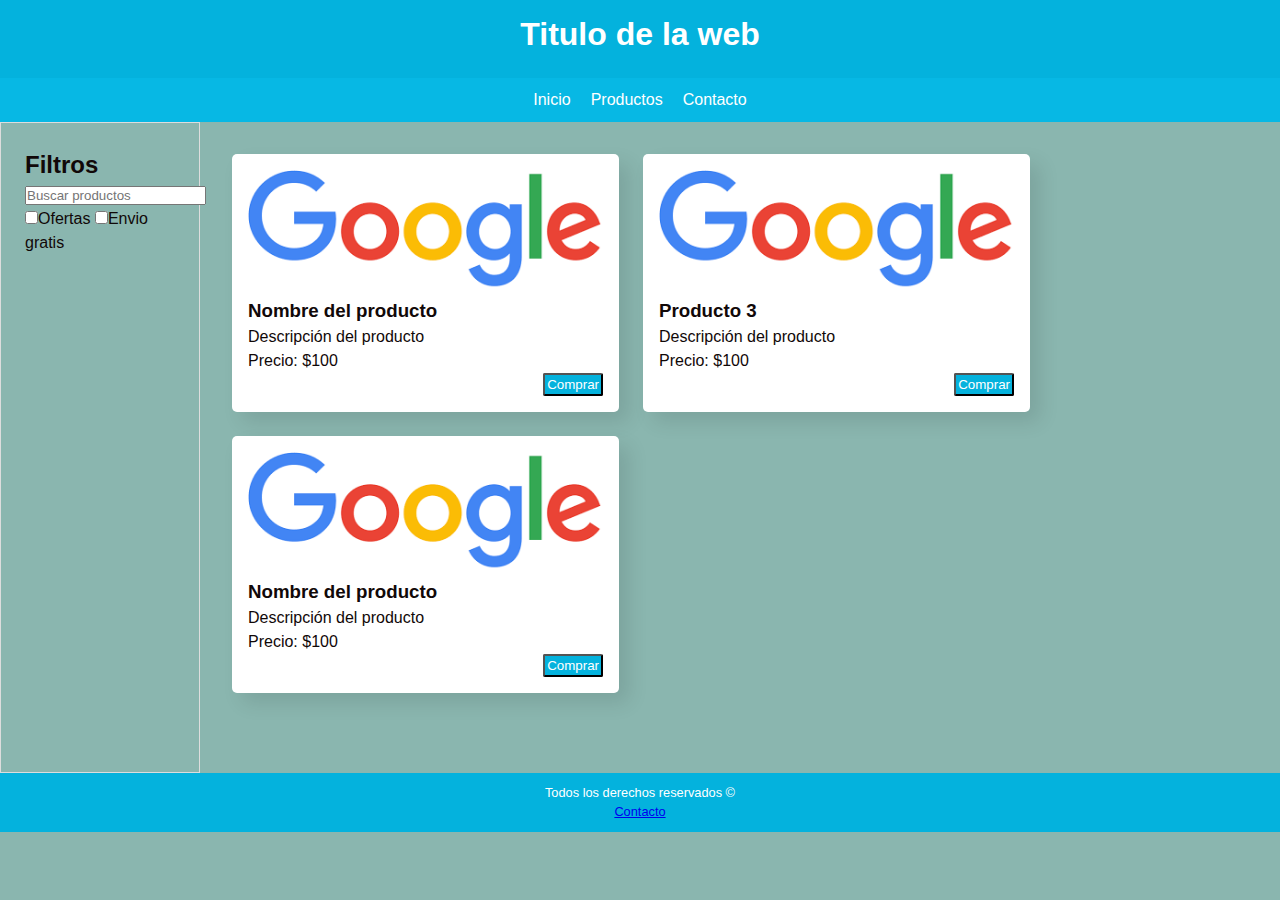
<file: Proyecto-web/index.html>
<!DOCTYPE html>
<html lang="es">
<head>
    <meta charset="UTF-8">
    <meta name="viewport" content="width=device-width, initial-scale=1.0">
    <title>Catalogo de Productos</title>
    <link rel="stylesheet" href="./styles/styles.css">
</head>
<body>
    <header>
        <h1>Titulo de la web</h1>
    </header>
    <nav>
        <ul>
            <li><a href="#">Inicio</a></li>
            <li><a href="#">Productos</a></li>
            <li><a href="#">Contacto</a></li>
        </ul>
    </nav>
    <div class="container">
        <aside>
            <h2>Filtros</h2>
            <div>
                <input type="text" placeholder="Buscar productos">
            </div>
            <div>
                <label><input type="checkbox">Ofertas</label>
            <label><input type="checkbox">Envio gratis</label>
            </div>
        </aside>
        
        <main>
            <section class="product-grid">
                <article id="card-1" class="product-card">
                    <img src="./img/image-google.png" alt="Nombre del producto">
                    <h3>Nombre del producto</h3>
                    <p>Descripción del producto</p>
                    <p>Precio: $100</p>
                    <button>Comprar</button>
                </article>
                <article class="product-card">
                    <img src="./img/image-google.png" alt="Nombre del producto">
                    <h3>Producto 3</h3>
                    <p>Descripción del producto</p>
                    <p>Precio: $100</p>
                    <button>Comprar</button>
                </article>
                <article class="product-card">
                    <img src="./img/image-google.png" alt="Nombre del producto">
                    <h3>Nombre del producto</h3>
                    <p>Descripción del producto</p>
                    <p>Precio: $100</p>
                    <button>Comprar</button>
                </article>
            </section>
            <br>
            <br>
        </main>
    </div>
    
    <footer>
        <p>Todos los derechos reservados &copy;</p>
        <a href="./contact.html">Contacto</a>
    </footer>
</body>
</html>
</file>
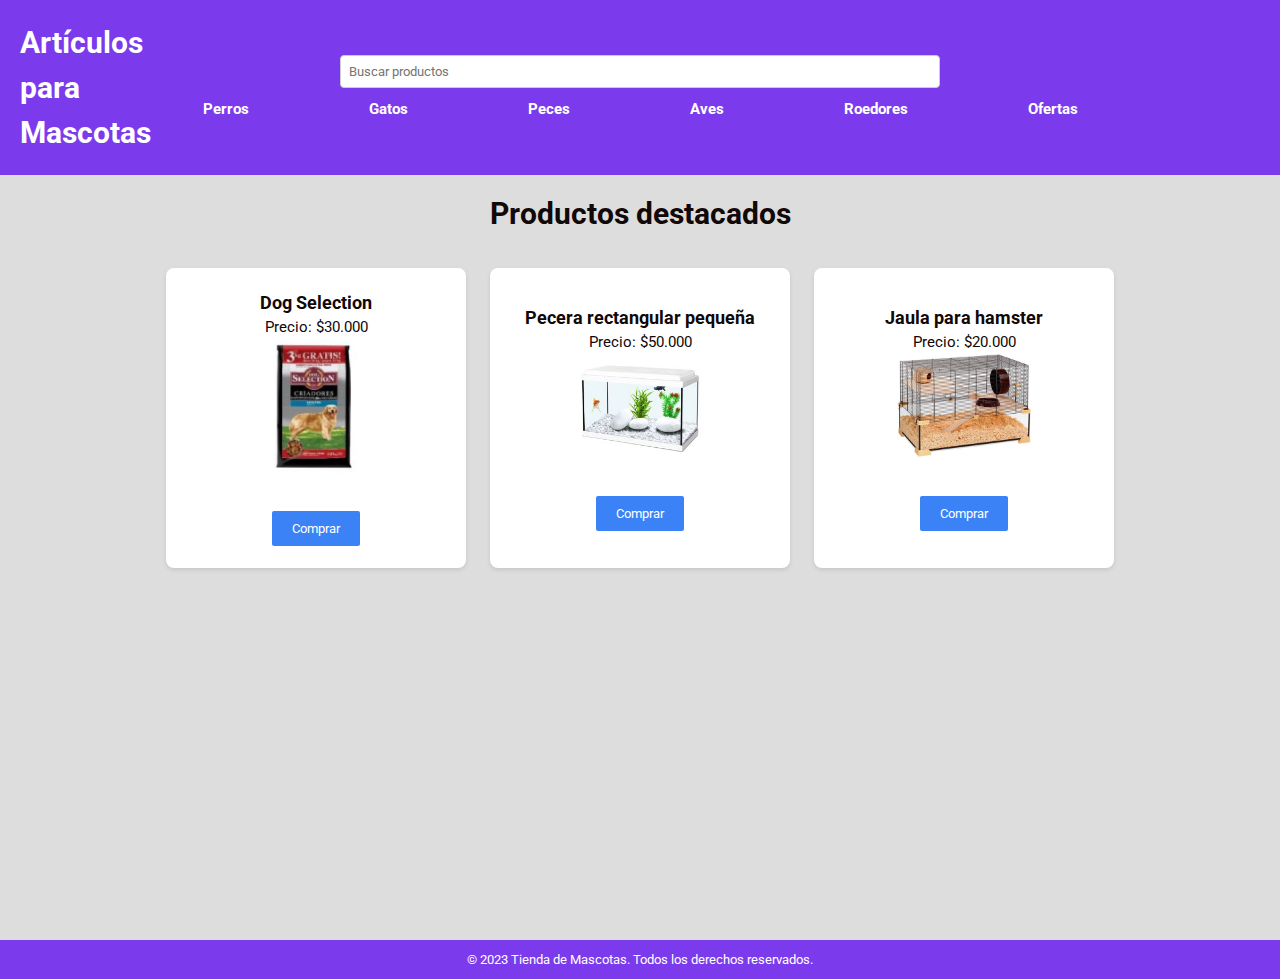
<file: ProyectoCatalogo/index.html>
<!DOCTYPE html>
<html lang="es">
<head>
    <meta charset="UTF-8">
    <meta name="viewport" content="width=device-width, initial-scale=1.0">
    <title>Catologo de productos</title>
    <link rel="stylesheet" href="./styles/styles.css">
</head>
<body>
    <header>
        <div class="header-container">
            <h1>Artículos para Mascotas</h1>
            <div class="nav-busqueda">
              <input type="text" placeholder="Buscar productos">
              <nav class="nav-header">
                <ul>
                    <li><a href="perros.html">Perros</a></li>
                    <li><a href="productos.html">Gatos</a></li>
                    <li><a href="contact.html">Peces</a></li>
                    <li><a href="productos.html">Aves</a></li>
                    <li><a href="productos.html">Roedores</a></li>
                    <li><a href="productos.html"> Ofertas</a></li>
                </ul>
              </nav>
            </div>
          </div>
      </header>

    <div class="container">
        <main>
            <h1>Productos destacados</h1>
            <section class="product-grid">
                <article class="product-card">
                    <h3>Dog Selection</h3>
                    <p>Precio: $30.000</p>
                    <img src="./img/dogselection213.jpg" alt="Alimento para perros">
                    <br>
                    <button>Comprar</button>
                </article>
                <article class="product-card">
                    <h3>Pecera rectangular pequeña</h3>
                    <p>Precio: $50.000</p>
                    <img src="./img/pecera.jpg" alt="Pecera">
                    <br>
                    <button>Comprar</button>
                </article>
                <article class="product-card">
                    <h3>Jaula para hamster</h3>
                    <p>Precio: $20.000</p>
                    <img src="./img/jaulas para hamster.jpg" alt="Jaula">
                    <br>
                    <button>Comprar</button>
                </article>
            </section>
        </main>
    </div>

    <footer>
        <p>&copy; 2023 Tienda de Mascotas. Todos los derechos reservados.</p>
    </footer>
</body>
</html>
</file>
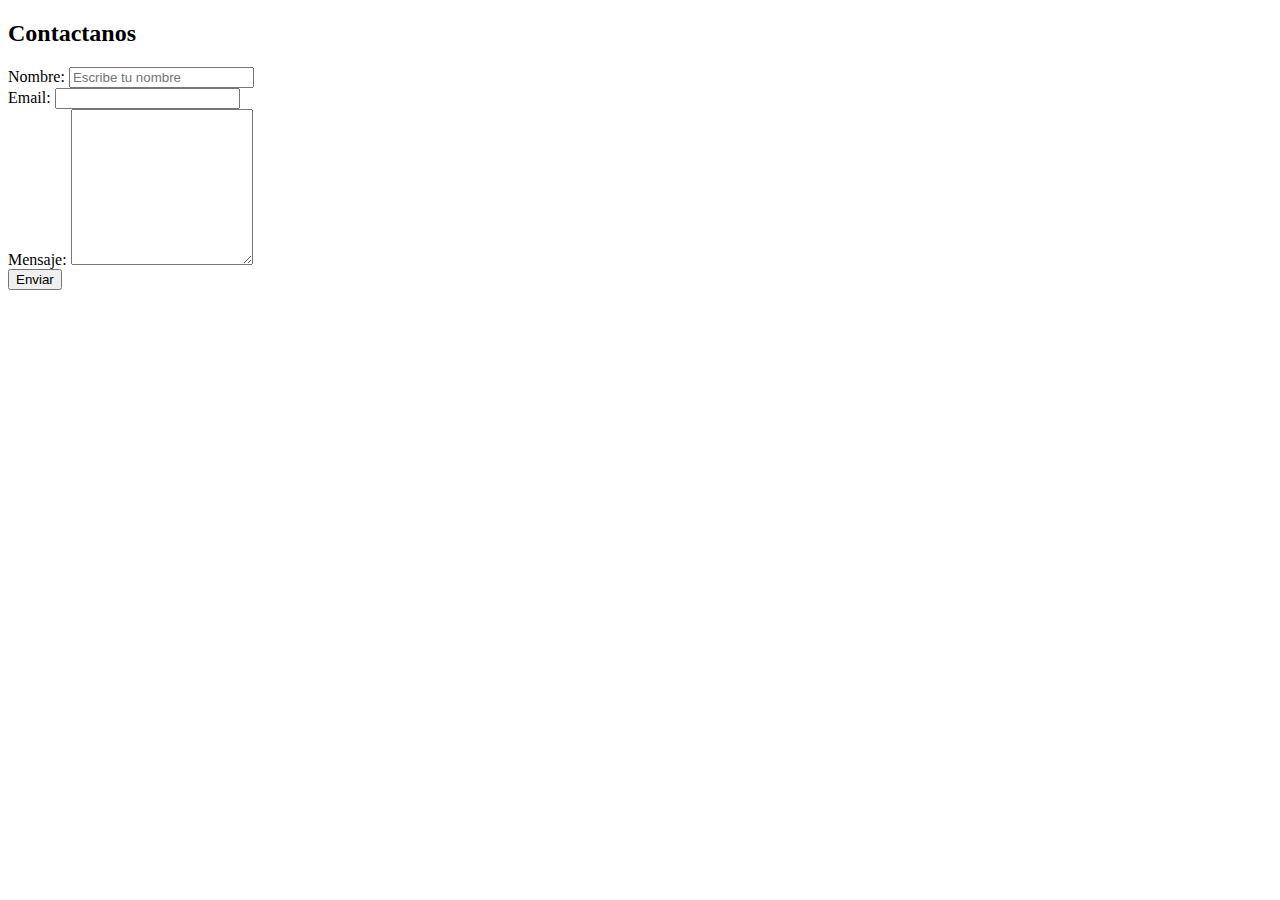
<file: Proyecto-web/contact.html>
<!DOCTYPE html>
<html lang="en">
<head>
    <meta charset="UTF-8">
    <meta name="viewport" content="width=device-width, initial-scale=1.0">
    <title>Document</title>
</head>
<body>
    <h2>Contactanos</h2>

    <form action="" method="post">
        <label for="nombre">Nombre:</label>
        <input type="text" name="nombre" id="nombre" placeholder="Escribe tu nombre" required>
        <br>
        <label for="email">Email:</label>
        <input type="email" name="email" id="email" required>
        <br>
        <label for="mensaje">Mensaje:</label>
        <textarea name="mensaje" id="mensaje" rows="10"></textarea>
        <br>
        <input type="submit" value="Enviar">
    </form>
</body>
</html>
</file>
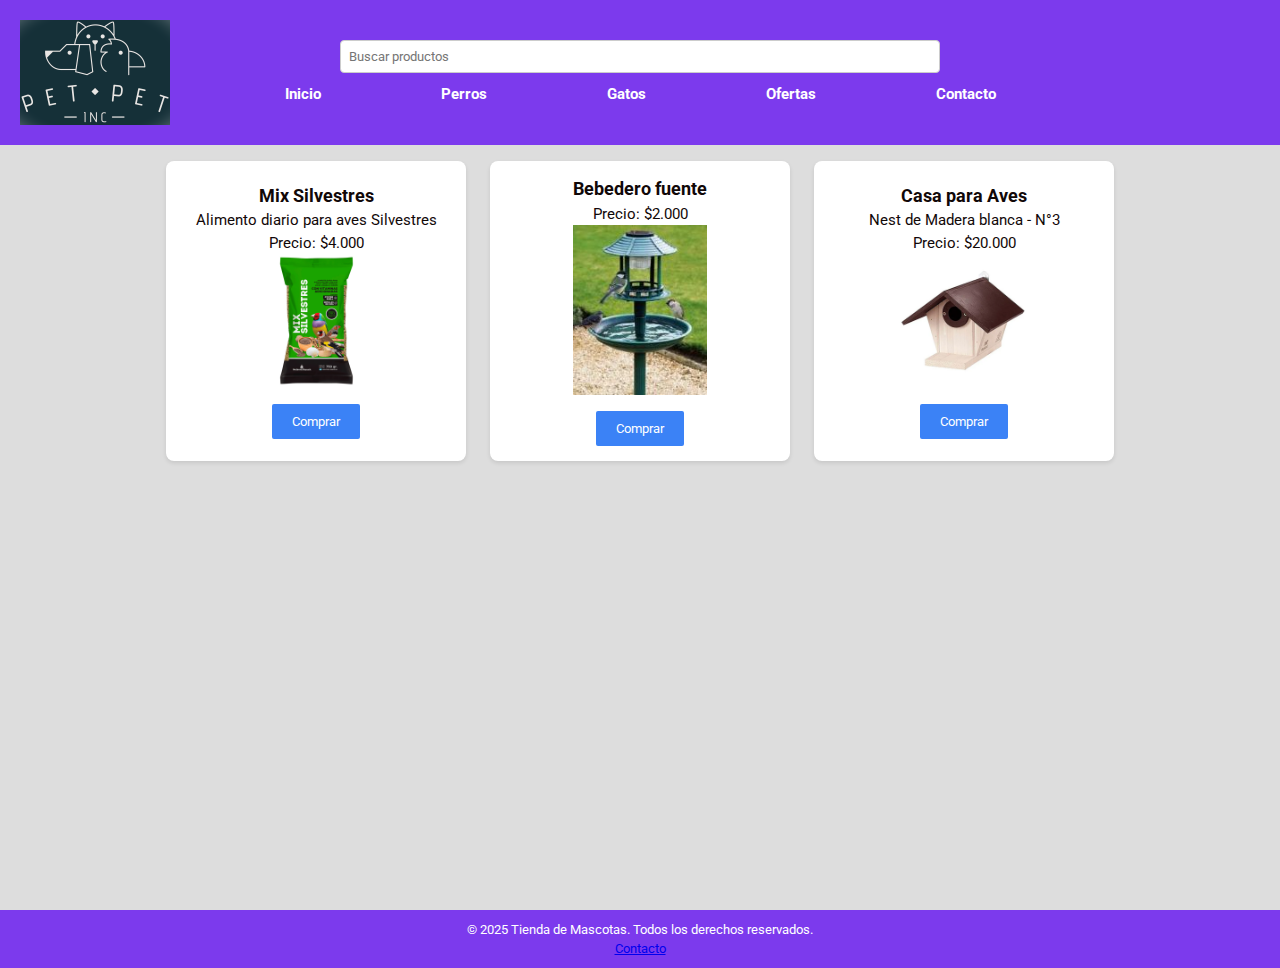
<file: ProyectoCatalogo/aves.html>
<!DOCTYPE html>
<html lang="es">
<head>
    <meta charset="UTF-8">
    <meta name="viewport" content="width=device-width, initial-scale=1.0">
    <title>Seccion de Aves</title>
    <link rel="stylesheet" href="./styles/styles.css">
</head>
<body>
    <header>
        <div class="header-container">
            <img src="./img/logo.png" alt="Logo">
            <div class="nav-busqueda">
                <input type="text" placeholder="Buscar productos">
                <nav class="nav-header">
                    <ul>
                        <li><a href="index.html">Inicio</a></li>
                        <li><a href="perros.html">Perros</a></li>
                        <li><a href="gatos.html">Gatos</a></li>
                        <li><a href="ofertas.html"> Ofertas</a></li>
                        <li><a href="contact.html" class="nav-contacto">Contacto</a></li>
                    </ul>
                </nav>
            </div>
        </div>
    </header>

    <div class="container">
        <main>
            <section class="product-grid">
                <article class="product-card">
                    <h3>Mix Silvestres</h3>
                    <p>Alimento diario para aves Silvestres</p>
                    <p>Precio: $4.000</p>
                    <img src="./img/alimento-para-aves.png" alt="Alimento-para-aves">
                    <button>Comprar</button>
                </article>
                <article class="product-card">
                    <h3>Bebedero fuente</h3>
                    <p></p>
                    <p>Precio: $2.000</p>
                    <img src="./img/bebedero-fuente.jpg" alt="Bebedero">
                    <button>Comprar</button>
                </article>
                <article class="product-card">
                    <h3>Casa para Aves</h3>
                    <p>Nest de Madera blanca - N°3</p>
                    <p>Precio: $20.000</p>
                    <img src="./img/casa-para-aves.webp" alt="Casa-para-aves">
                    <button>Comprar</button>
                </article>
            </section>
        </main>
    </div>
    <footer>
        <p>&copy; 2025 Tienda de Mascotas. Todos los derechos reservados.</p>
        <a href="./contact.html">Contacto</a>
    </footer>
</body>
</html>
</file>
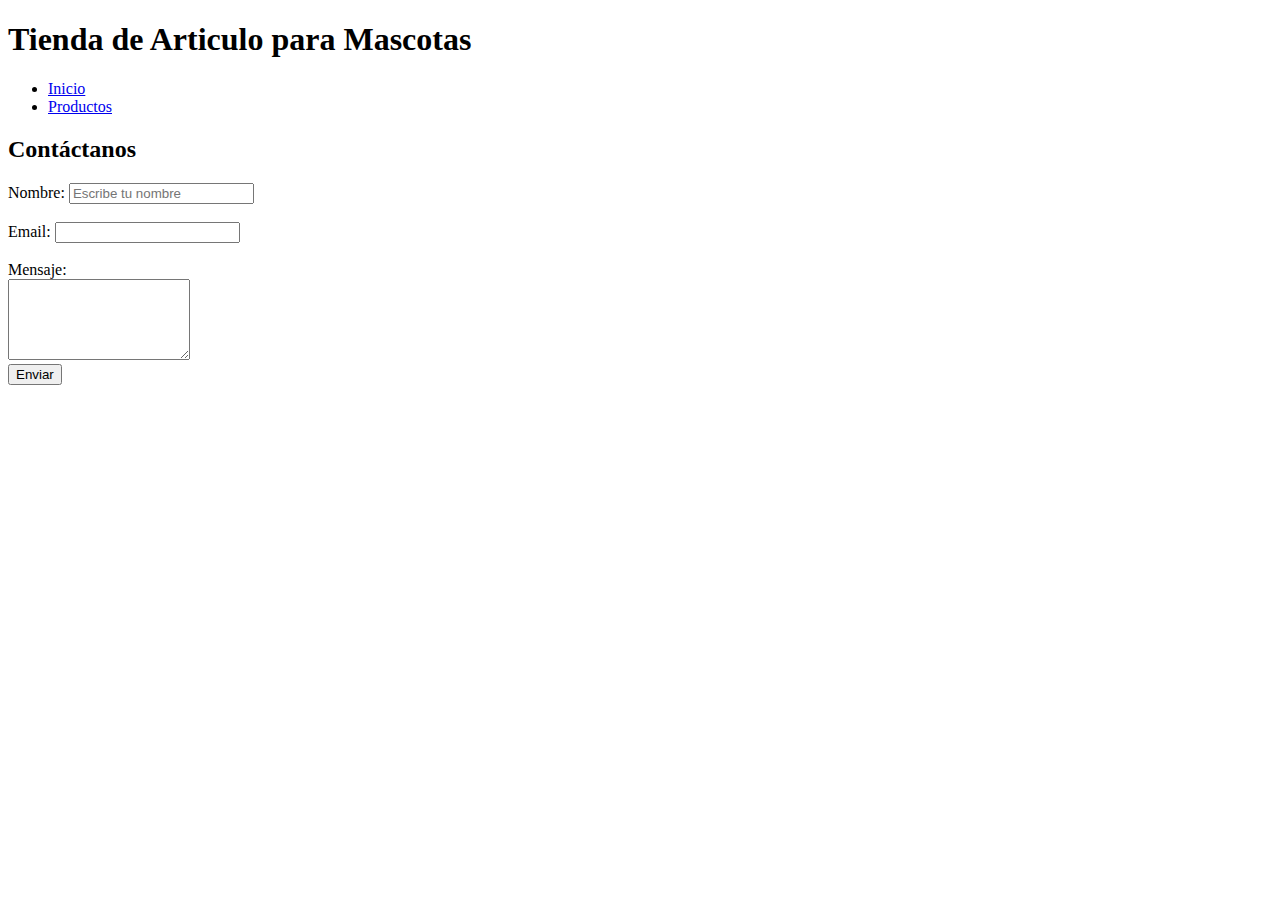
<file: ProyectoCatalogo/contact.html>
<!DOCTYPE html>
<html lang="es">
<head>
    <meta charset="UTF-8">
    <meta name="viewport" content="width=device-width, initial-scale=1.0">
    <title>Document</title>
</head>
<body>
    <header>
        <h1>Tienda de Articulo para Mascotas</h1>
        <nav>
            <ul>
                <li><a href="index.html">Inicio</a></li>
                <li><a href="productos.html">Productos</a></li>
            </ul>
        </nav>
    </header>

    <h2>Contáctanos</h2>

    <form action="" method="post">
        <label for="nombre">Nombre:</label>
        <input type="text" name="nombre" id="nombre" placeholder="Escribe tu nombre" required>
        <br>
        <br>
        <label for="email">Email:</label>
        <input type="email" name="email" id="email" required>
        <br>
        <br>
        <label for="mensaje">Mensaje:</label>
        <br>
        <textarea name="mensaje" id="mensaje" rows="5"></textarea>
        <br>
        <input type="submit" value="Enviar">
    </form>
    
</body>
</html>
</file>
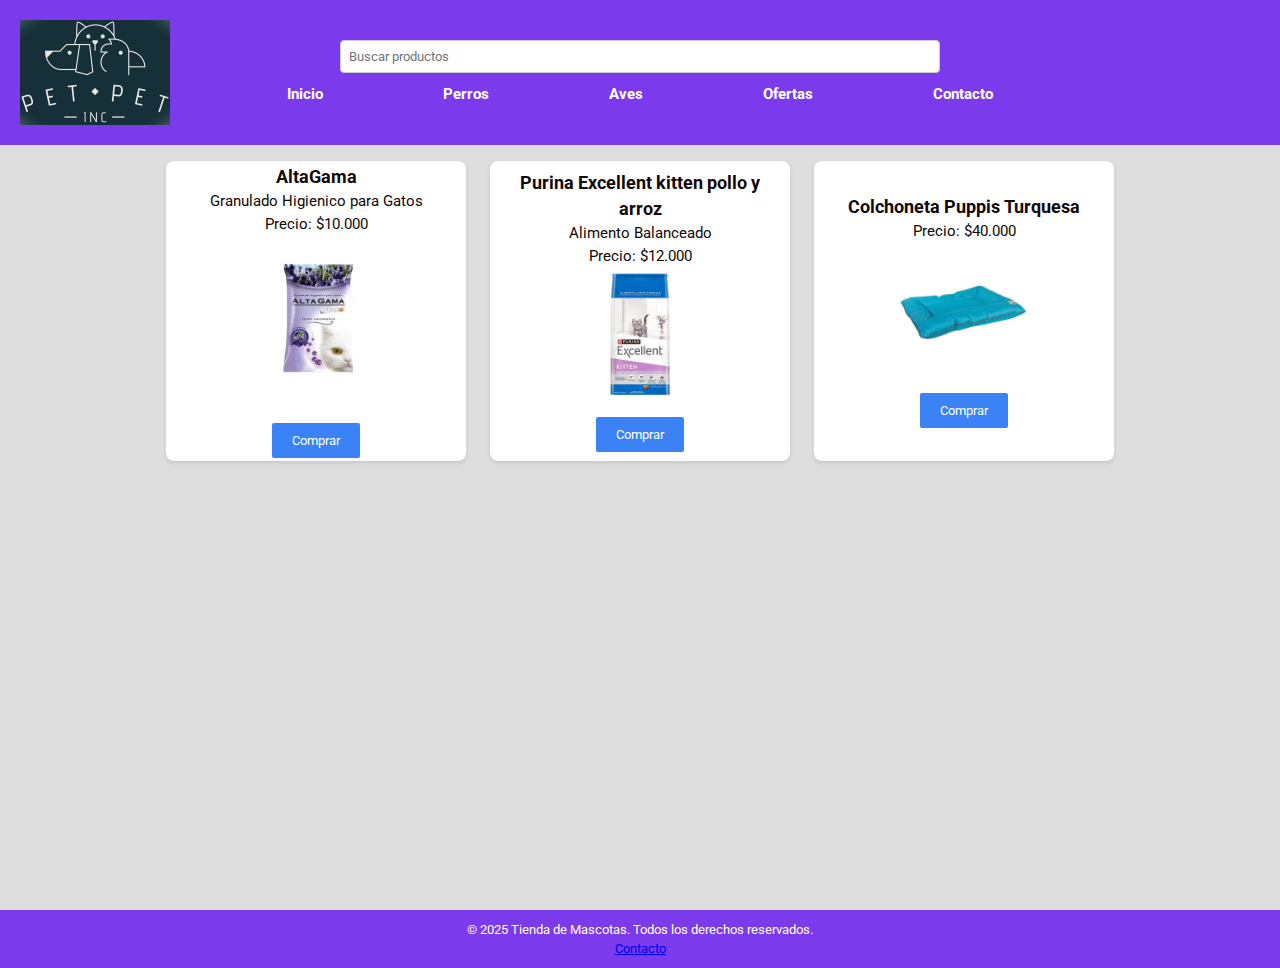
<file: ProyectoCatalogo/gatos.html>
<!DOCTYPE html>
<html lang="es">
<head>
    <meta charset="UTF-8">
    <meta name="viewport" content="width=device-width, initial-scale=1.0">
    <title>Seccion de Gatos</title>
    <link rel="stylesheet" href="./styles/styles.css">
</head>
<body>
    <header>
        <div class="header-container">
            <img src="./img/logo.png" alt="Logo">
            <div class="nav-busqueda">
                <input type="text" placeholder="Buscar productos">
                <nav class="nav-header">
                    <ul>
                        <li><a href="index.html">Inicio</a></li>
                        <li><a href="perros.html">Perros</a></li>
                        <li><a href="aves.html">Aves</a></li>
                        <li><a href="ofertas.html"> Ofertas</a></li>
                        <li><a href="contact.html" class="nav-contacto">Contacto</a></li>
                    </ul>
                </nav>
            </div>
        </div>
    </header>

    <div class="container">
        <main>
            <section class="product-grid">
                <article class="product-card">
                    <h3>AltaGama</h3>
                    <p>Granulado Higienico para Gatos</p>
                    <p>Precio: $10.000</p>
                    <img src="./img/piedritas-para-gatos.webp" alt="Piedritas-para-gatos">
                    <button>Comprar</button>
                </article>
                <article class="product-card">
                    <h3>Purina Excellent kitten pollo y arroz</h3>
                    <p>Alimento Balanceado</p>
                    <p>Precio: $12.000</p>
                    <img src="./img/purita-excellent-para-gatos.webp" alt="Alimento-balacenado-para-gatos">
                    <button>Comprar</button>
                </article>
                <article class="product-card">
                    <h3>Colchoneta Puppis Turquesa</h3>
                    <p></p>
                    <p>Precio: $40.000</p>
                    <img src="./img/colchoneta.webp" alt="Colchoneta">
                    <button>Comprar</button>
                </article>
            </section>
        </main>
    </div>
    <footer>
        <p>&copy; 2025 Tienda de Mascotas. Todos los derechos reservados.</p>
        <a href="./contact.html">Contacto</a>
    </footer>
</body>
</html>
</file>
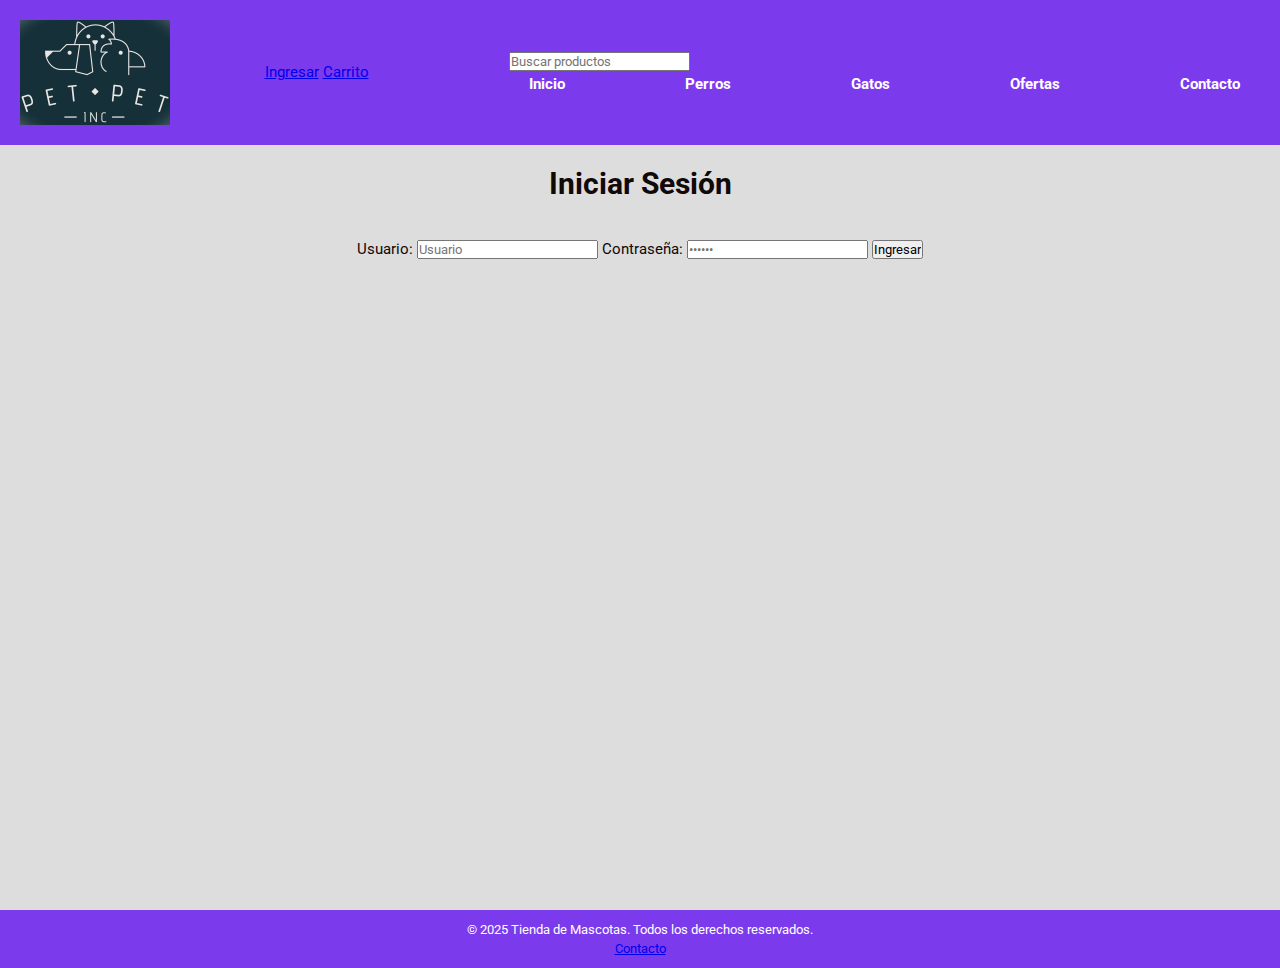
<file: ProyectoCatalogo/login.html>
<!DOCTYPE html>
<html lang="es">

<head>
    <meta charset="UTF-8">
    <meta name="viewport" content="width=device-width, initial-scale=1.0">
    <title>Login</title>
    <link rel="stylesheet" href="styles/styles.css">
</head>

<body>
    <header>
        <div class="header-container">
            <img class="logo" src="img/logo.png" alt="logo">
            <div class="nav-left">
                <a href="login.html">Ingresar</a>
                <a href="carrito.html">Carrito</a>
            </div>

            <div class="nav-center">
                <input id="input-search-products" type="text" placeholder="Buscar productos">
                <nav class="nav-header">
                    <ul>
                        <li><a href="index.html">Inicio</a></li>
                        <li><a href="perros.html">Perros</a></li>
                        <li><a href="gatos.html">Gatos</a></li>
                        <li><a href="ofertas.html">Ofertas</a></li>
                        <li><a href="contact.html" class="nav-contacto">Contacto</a></li>
                    </ul>
                </nav>
            </div>

            <div class="hamburger" id="hamburger">
                <span></span>
                <span></span>
                <span></span>
            </div>
        </div>
    </header>

    <main class="container">
        <h1>Iniciar Sesión</h1>
        <form id="login-form" class="form-contacto" onsubmit="login(event)">
            <label for="usuario">Usuario:</label>
            <input type="usuario" id="usuario" class="form_input" required placeholder="Usuario" />

            <label for="password">Contraseña:</label>
            <input type="password" id="password" class="form_input" required placeholder="••••••" />

            <input type="submit" value="Ingresar" class="btn-enviar" />
        </form>

        <p id="login-message" style="text-align: center; margin-top: 1rem;"></p>
    </main>

    <footer>
        <p>&copy; 2025 Tienda de Mascotas. Todos los derechos reservados.</p>
        <a href="contact.html">Contacto</a>
    </footer>

    <!-- script de menu hamburguesa -->
    <script>
        const hamburger = document.querySelector('.hamburger');
        const navMenu = document.querySelector('.nav-header ul');

        hamburger.addEventListener('click', () => {
            navMenu.classList.toggle('active');
        });
    </script>

    <script src="./scripts/login.js"></script>

</body>

</html>
</file>
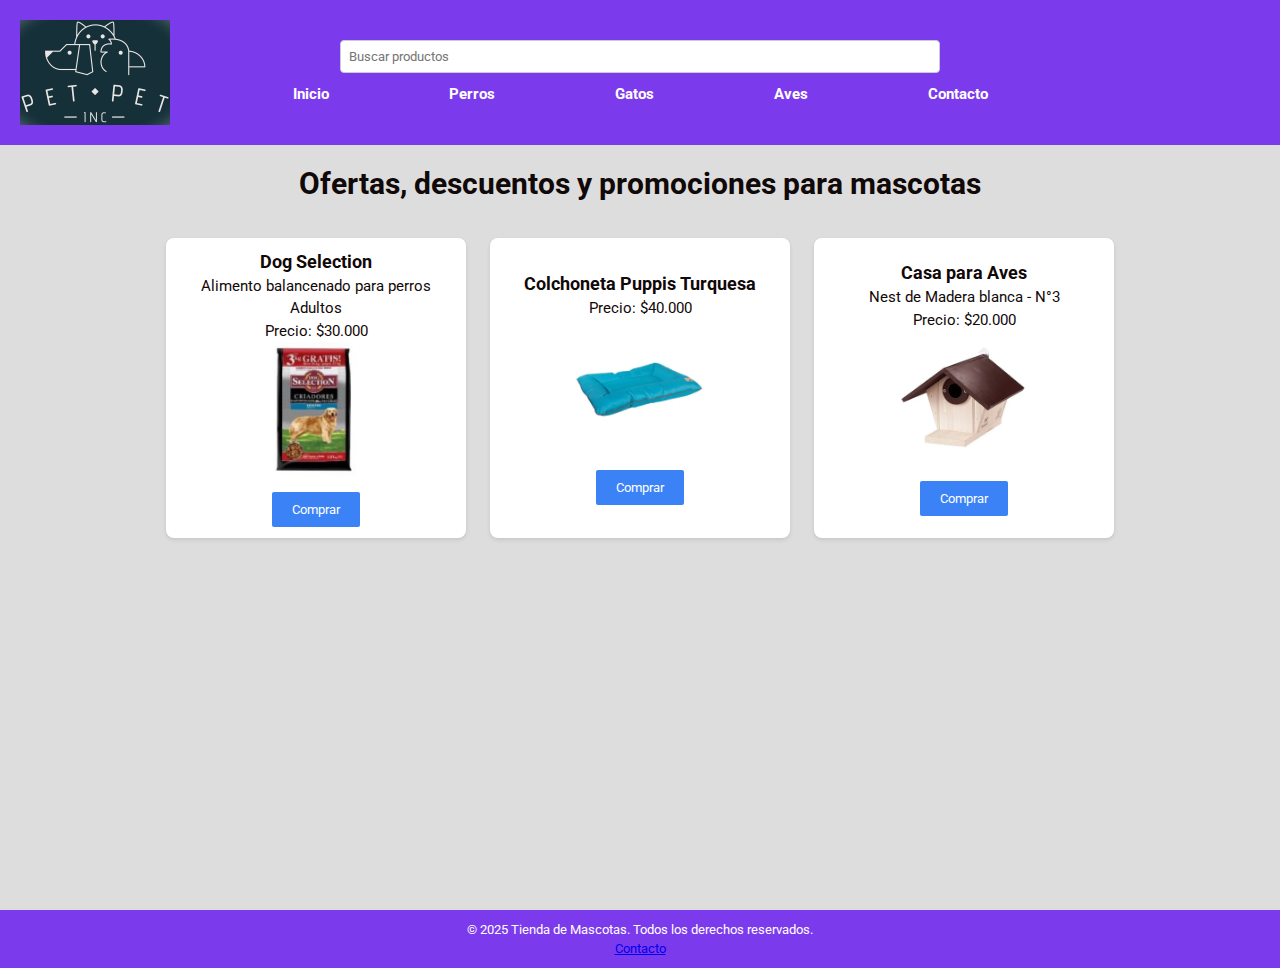
<file: ProyectoCatalogo/ofertas.html>
<!DOCTYPE html>
<html lang="es">
<head>
    <meta charset="UTF-8">
    <meta name="viewport" content="width=device-width, initial-scale=1.0">
    <title>Ofertas</title>
    <link rel="stylesheet" href="./styles/styles.css">
</head>
<body>
    <header>
        <div class="header-container">
            <img src="./img/logo.png" alt="Logo">
            <div class="nav-busqueda">
                <input type="text" placeholder="Buscar productos">
                <nav class="nav-header">
                    <ul>
                        <li><a href="index.html">Inicio</a></li>
                        <li><a href="perros.html">Perros</a></li>
                        <li><a href="gatos.html">Gatos</a></li>
                        <li><a href="aves.html"> Aves</a></li>
                        <li><a href="contact.html" class="nav-contacto">Contacto</a></li>
                    </ul>
                </nav>
            </div>
        </div>
    </header>

    <div class="container">
        <main>
            <h1>Ofertas, descuentos y promociones para mascotas</h1>
            <section class="product-grid">
                <article class="product-card">
                    <h3>Dog Selection</h3>
                    <p>Alimento balancenado para perros Adultos</p>
                    <p>Precio: $30.000</p>
                    <img src="./img/dogselection213.jpg" alt="Alimento para perros">
                    <button>Comprar</button>
                </article>
                <article class="product-card">
                    <h3>Colchoneta Puppis Turquesa</h3>
                    <p></p>
                    <p>Precio: $40.000</p>
                    <img src="./img/colchoneta.webp" alt="Colchoneta">
                    <button>Comprar</button>
                </article>
                <article class="product-card">
                    <h3>Casa para Aves</h3>
                    <p>Nest de Madera blanca - N°3</p>
                    <p>Precio: $20.000</p>
                    <img src="./img/casa-para-aves.webp" alt="Casa para aves">
                    <button>Comprar</button>
                </article>
            </section>
        </main>
    </div>
    <footer>
        <p>&copy; 2025 Tienda de Mascotas. Todos los derechos reservados.</p>
        <a href="./contact.html">Contacto</a>
    </footer>
</body>
</html>
</file>
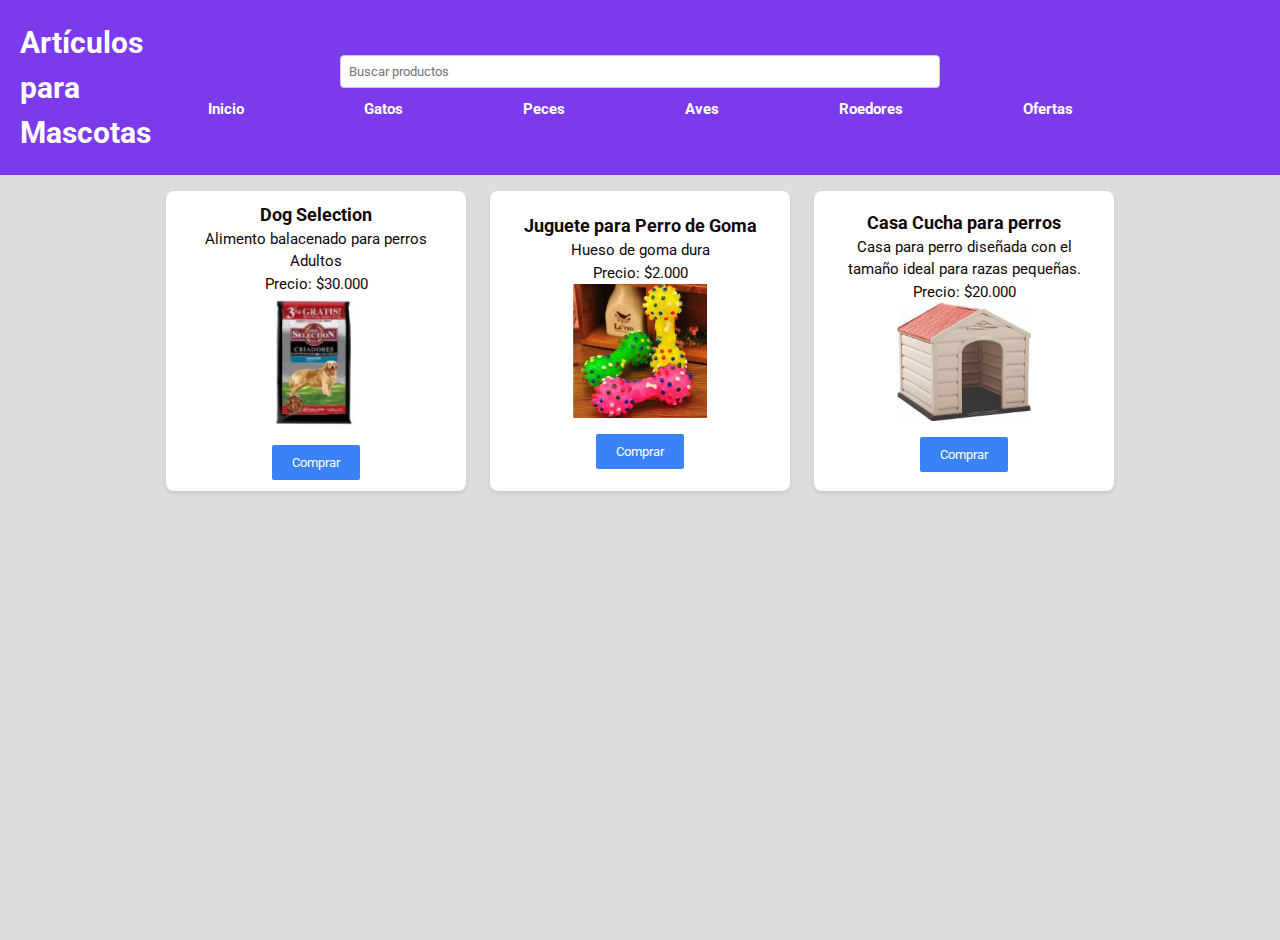
<file: ProyectoCatalogo/perros.html>
<!DOCTYPE html>
<html lang="es">
<head>
    <meta charset="UTF-8">
    <meta name="viewport" content="width=device-width, initial-scale=1.0">
    <title>Seccion de Perros</title>
    <link rel="stylesheet" href="./styles/styles.css">
</head>
<body>
    <header>
        <div class="header-container">
            <h1>Artículos para Mascotas</h1>
            <div class="nav-busqueda">
              <input type="text" placeholder="Buscar productos">
              <nav class="nav-header">
                <ul>
                    <li><a href="index.html">Inicio</a></li>
                    <li><a href="productos.html">Gatos</a></li>
                    <li><a href="contact.html">Peces</a></li>
                    <li><a href="productos.html">Aves</a></li>
                    <li><a href="productos.html">Roedores</a></li>
                    <li><a href="productos.html"> Ofertas</a></li>
                </ul>
              </nav>
            </div>
        </div>
    </header>

    <div class="container">
        <main>
            <section class="product-grid">
                <article class="product-card">
                    <h3>Dog Selection</h3>
                    <p>Alimento balacenado para perros Adultos</p>
                    <p>Precio: $30.000</p>
                    <img src="./img/dogselection213.jpg" alt="Alimento para perros">
                    <button>Comprar</button>
                </article>
                <article class="product-card">
                    <h3>Juguete para Perro de Goma </h3>
                    <p>Hueso de goma dura</p>
                    <p>Precio: $2.000</p>
                    <img src="./img/juguete hueso.jpg" alt="Nombre del producto">
                    <button>Comprar</button>
                </article>
                <article class="product-card">
                    <h3>Casa Cucha para perros</h3>
                    <p>Casa para perro diseñada con el tamaño ideal para razas pequeñas.</p>
                    <p>Precio: $20.000</p>
                    <img src="./img/cucha para perros.jpg" alt="Nombre del producto">
                    <button>Comprar</button>
                </article>
            </section>
        </main>

    </div>


</body>
</html>
</file>
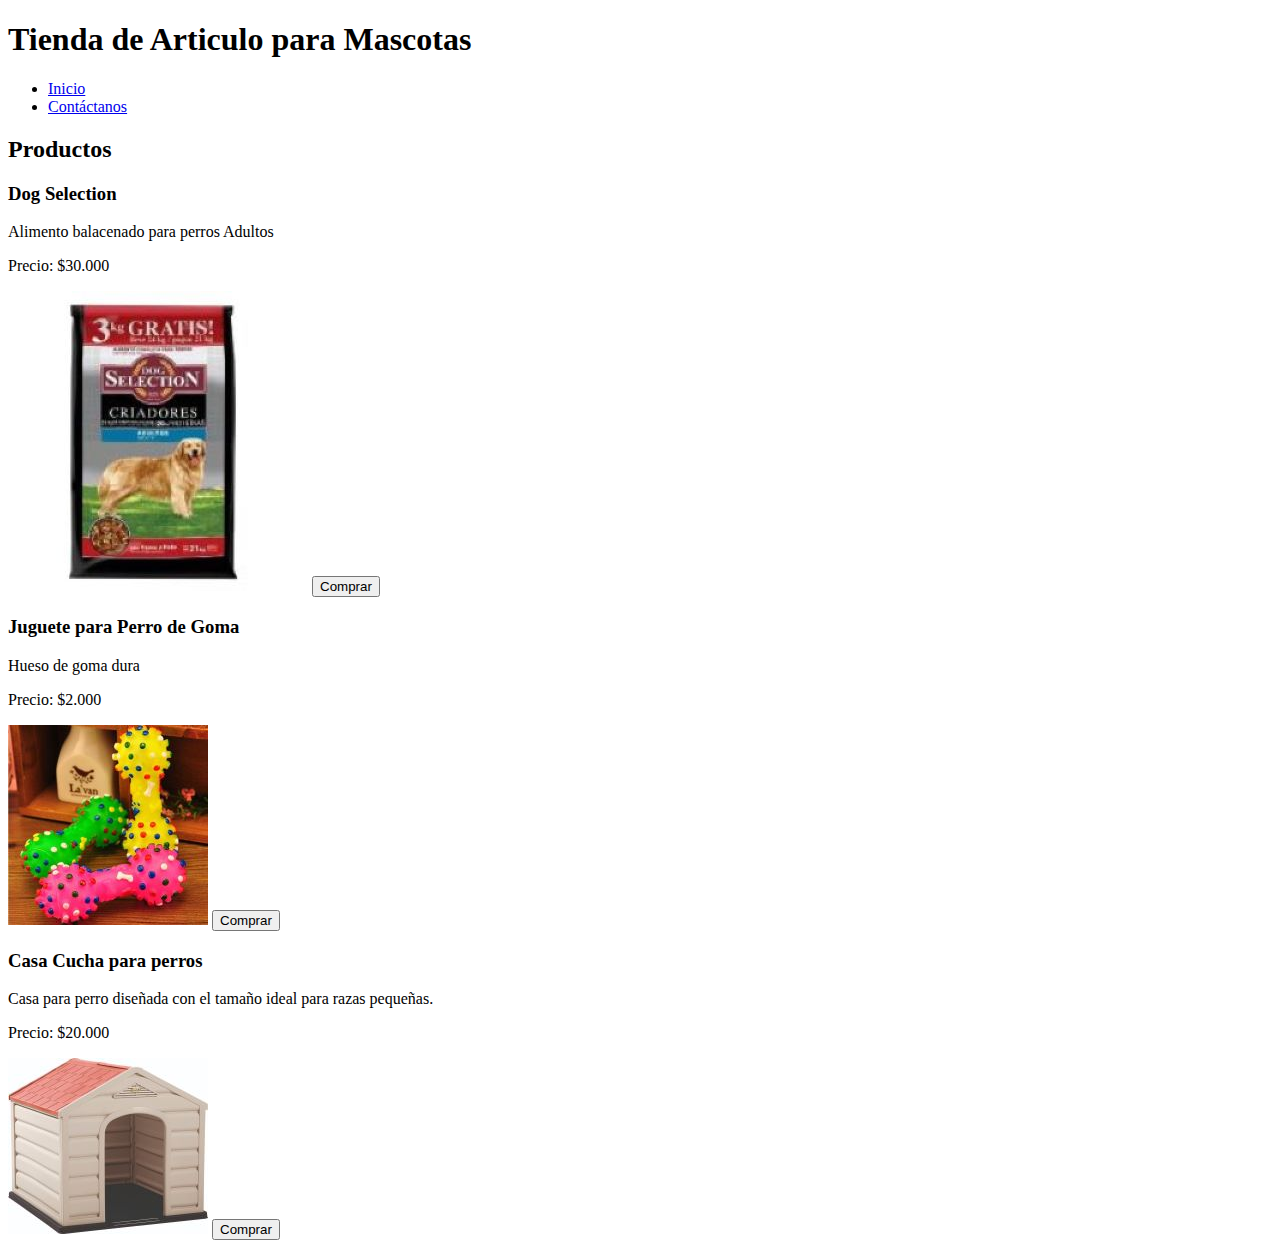
<file: ProyectoCatalogo/productos.html>
<!DOCTYPE html>
<html lang="es">
<head>
    <meta charset="UTF-8">
    <meta name="viewport" content="width=device-width, initial-scale=1.0">
    <title>Document</title>
</head>
<body>
    <header>
        <h1>Tienda de Articulo para Mascotas</h1>
        <nav>
            <ul>
                <li><a href="index.html">Inicio</a></li>
                <li><a href="contact.html">Contáctanos</a></li>
            </ul>
        </nav>
    </header>
    <div class="productos">
        <h2>Productos</h2>
        <main>
            <section class="product-grid">
                <article class="product-card">
                    <h3>Dog Selection</h3>
                    <p>Alimento balacenado para perros Adultos</p>
                    <p>Precio: $30.000</p>
                    <img src="./img/dogselection213.jpg" alt="Alimento para perros">
                    <button>Comprar</button>
                </article>
                <article class="product-card">
                    <h3>Juguete para Perro de Goma </h3>
                    <p>Hueso de goma dura</p>
                    <p>Precio: $2.000</p>
                    <img src="./img/juguete hueso.jpg" alt="Nombre del producto">
                    <button>Comprar</button>
                </article>
                <article class="product-card">
                    <h3>Casa Cucha para perros</h3>
                    <p>Casa para perro diseñada con el tamaño ideal para razas pequeñas.</p>
                    <p>Precio: $20.000</p>
                    <img src="./img/cucha para perros.jpg" alt="Nombre del producto">
                    <button>Comprar</button>
                </article>
            </section>
        </main>

    </div>


</body>
</html>
</file>
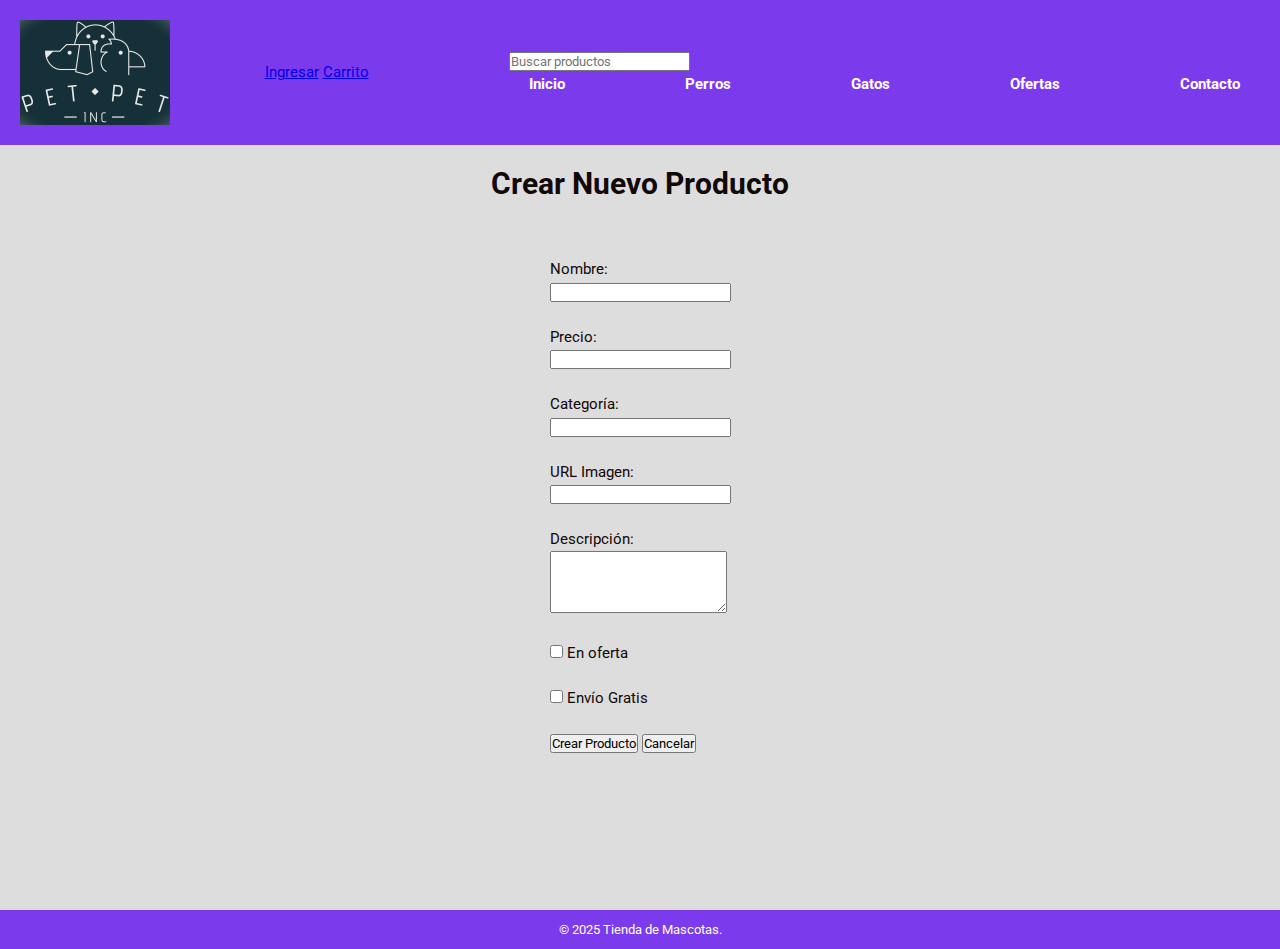
<file: ProyectoCatalogo/admin/crear-producto.html>
<!DOCTYPE html>
<html lang="es">
<head>
    <meta charset="UTF-8">
    <meta name="viewport" content="width=device-width, initial-scale=1.0">
    <title>Crear Producto</title>
    <link rel="stylesheet" href="../styles/styles.css">
</head>
<body>
    <header>
        <div class="header-container">
            <img class="logo" src="../img/logo.png" alt="logo">

            <div class="nav-left">
                <a href="../login.html">Ingresar</a>
                <a href="../carrito.html">Carrito</a>
            </div>

            <div class="nav-center">
                <input id="input-search-products" type="text" placeholder="Buscar productos">
                <nav class="nav-header">
                    <ul>
                        <li><a href="../index.html">Inicio</a></li>
                        <li><a href="../perros.html">Perros</a></li>
                        <li><a href="../gatos.html">Gatos</a></li>
                        <li><a href="../ofertas.html">Ofertas</a></li>
                        <li><a href="../contact.html" class="nav-contacto">Contacto</a></li>
                    </ul>
                </nav>
            </div>

            <div class="hamburger" id="hamburger">
                <span></span>
                <span></span>
                <span></span>
            </div>
        </div>
    </header>

    <main class="container">
        <h1>Crear Nuevo Producto</h1>
        <form id="add-product-form" style="margin-top: 20px;">
            <!-- mismos campos que antes, le tuve que hacer unos cambios al price y check en el js -->
            <label for="title">Nombre:</label><br>
            <input type="text" id="title" name="title" required><br><br>

            <label for="price">Precio:</label><br>
            <input type="number" id="price" name="price" required min="0" step="0.01"><br><br>

            <label for="category">Categoría:</label><br>
            <input type="text" id="category" name="category" required><br><br>

            <label for="image">URL Imagen:</label><br>
            <input type="url" id="image" name="image" required><br><br>

            <label for="description">Descripción:</label><br>
            <textarea id="description" name="description" rows="4" required></textarea><br><br>

            <label><input type="checkbox" id="offert" name="offert"> En oferta</label><br><br>
            <label><input type="checkbox" id="freeShipping" name="freeShipping"> Envío Gratis</label><br><br>

            <button type="submit">Crear Producto</button>
            <a href="products.html"><button type="button">Cancelar</button></a>
        </form>
    </main>

    <footer>
        <p>&copy; 2025 Tienda de Mascotas.</p>
    </footer>

</body>
<script src="../scripts/crear-producto.js"></script>
</html>
</file>
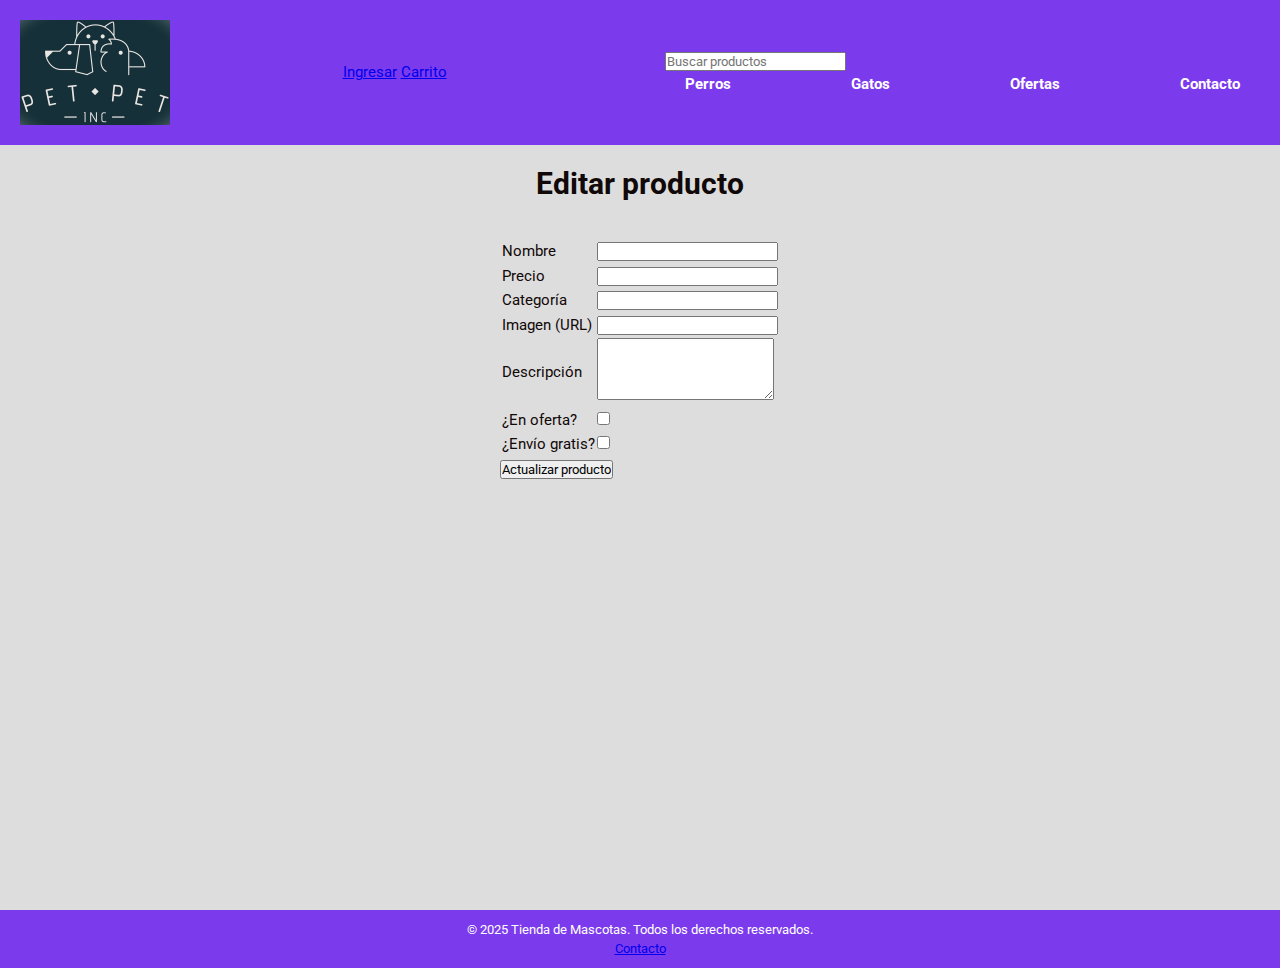
<file: ProyectoCatalogo/admin/edit-product.html>
<!DOCTYPE html>
<html lang="es">

<head>
    <meta charset="UTF-8">
    <meta name="viewport" content="width=device-width, initial-scale=1.0">
    <title>Editar productos</title>
    <link rel="stylesheet" href="../styles/styles.css">
</head>

<body>
    <header>
        <div class="header-container">
            <img class="logo" src="../img/logo.png" alt="logo">
            <div class="nav-left">
                <a href="../login.html">Ingresar</a>
                <a href="../carrito.html">Carrito</a>
            </div>
            <div class="nav-center">
                <input id="input-search-products" type="text" placeholder="Buscar productos">
                <nav class="nav-header">
                    <ul>
                        <li><a href="../perros.html">Perros</a></li>
                        <li><a href="../gatos.html">Gatos</a></li>
                        <li><a href="../ofertas.html">Ofertas</a></li>
                        <li><a href="../contact.html" class="nav-contacto">Contacto</a></li>
                    </ul>
                </nav>
            </div>
        </div>
    </header>

    <main class="container">
        <h1>Editar producto</h1>
        <div class="table-wrapper">
            <form onsubmit="updateSubmit(event)" class="edit-form">
                <table class="styled-table">
                    <tbody>
                        <tr>
                            <td><label for="product-title">Nombre</label></td>
                            <td><input type="text" id="product-title" required></td>
                        </tr>
                        <tr>
                            <td><label for="product-price">Precio</label></td>
                            <td><input type="number" id="product-price" required></td>
                        </tr>
                        <tr>
                            <td><label for="product-category">Categoría</label></td>
                            <td><input type="text" id="product-category" required></td>
                        </tr>
                        <tr>
                            <td><label for="product-image">Imagen (URL)</label></td>
                            <td><input type="text" id="product-image"></td>
                        </tr>
                        <tr>
                            <td><label for="product-description">Descripción</label></td>
                            <td><textarea id="product-description" rows="4"></textarea></td>
                        </tr>
                        <tr>
                            <td><label for="product-offert">¿En oferta?</label></td>
                            <td><input type="checkbox" id="product-offert"></td>
                        </tr>
                        <tr>
                            <td><label for="product-freeShipping">¿Envío gratis?</label></td>
                            <td><input type="checkbox" id="product-freeShipping"></td>
                        </tr>

                    </tbody>
                </table>
                <div class="form-actions">
                    <input class="btn-actualizar" type="submit" value="Actualizar producto">
                </div>
            </form>
        </div>
    </main>

    <footer>
        <p>&copy; 2025 Tienda de Mascotas. Todos los derechos reservados.</p>
        <a href="../contact.html">Contacto</a>
    </footer>

</body>

<script src="../scripts/edit-product.js"></script>

</html>
</file>
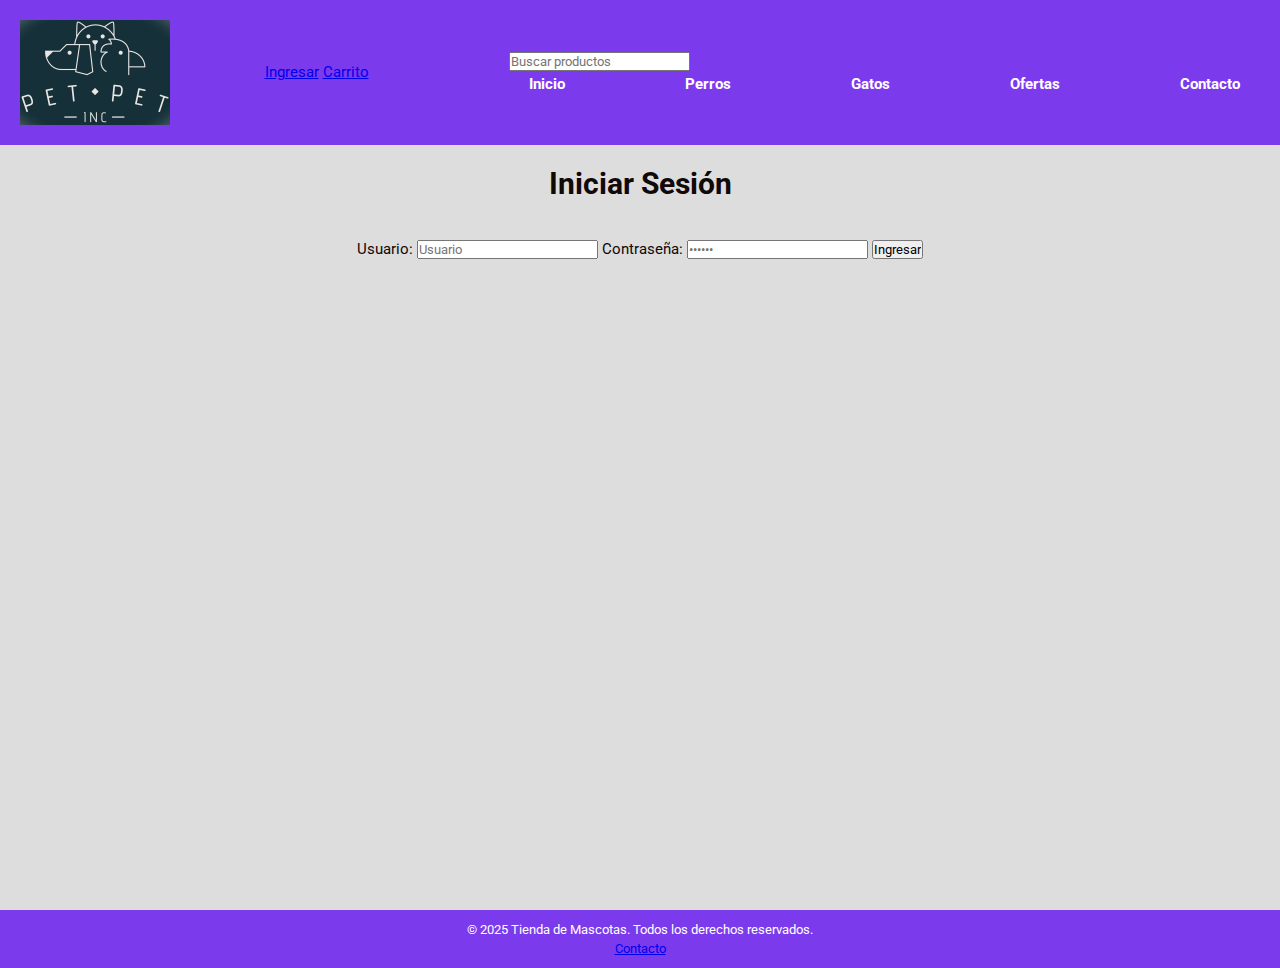
<file: ProyectoCatalogo/admin/products.html>
<!DOCTYPE html>
<html lang="es">

<head>
    <meta charset="UTF-8">
    <meta name="viewport" content="width=device-width, initial-scale=1.0">
    <title>Catálogo de productos</title>
    <link rel="stylesheet" href="../styles/styles.css">
</head>

<body>
    <script>
        const role = localStorage.getItem('userRole');
        if (role !== 'admin') {
            alert("Acceso denegado");
            window.location.href = "../login.html";
        }
    </script>

    <header>
        <div class="header-container">
            <img class="logo" src="../img/logo.png" alt="logo">
            <div class="nav-left">
                <a href="../login.html">Ingresar</a>
                <a href="../carrito.html">Carrito</a>
            </div>
            <div class="nav-center">
                <input id="input-search-products" type="text" placeholder="Buscar productos">
                <nav class="nav-header">
                    <ul>
                        <li><a href="../perros.html">Perros</a></li>
                        <li><a href="../gatos.html">Gatos</a></li>
                        <li><a href="../ofertas.html">Ofertas</a></li>
                        <li><a href="../contact.html" class="nav-contacto">Contacto</a></li>
                    </ul>
                </nav>
            </div>
        </div>
    </header>
    <main class="container">
        <p>Lista de productos</p>
        <table>
            <thead>
                <tr>
                    <th>Nombre</th>
                    <th>Precio</th>
                    <th>Categoria</th>
                    <th class="modificar"></th>
                </tr>
            </thead>
            <tbody id="product-list">

            </tbody>
        </table>

        <button id="btn-add-product" onclick="window.location.href='crear-producto.html'">Añadir Producto</button>

    </main>
    <footer>
        <p>&copy; 2025 Tienda de Mascotas. Todos los derechos reservados.</p>
        <a href="../contact.html">Contacto</a>
    </footer>

    <script src="../scripts/product.js"></script>

</body>

</html>
</file>
<file: Proyecto-web/styles/styles.css>
@import url(https://fonts.googleapis.com/css2?family=Roboto:wght@400;700&display=swap);

* {
    box-sizing: border-box;
    margin: 0;
    padding: 0;
    font-family: 'Segoe UI', Tahoma, Geneva, Verdana, sans-serif;
}

body {
    background-color: #8ab6af;
    color: #110808;
    font-size: 16px;
    line-height: 1.5;
}

header {
    background-color: #04b2dd;
    color: rgb(255, 255, 255);
    padding: 10px 0;
    text-align: center;
}

header h1 {
    font-size: 2em;
    margin-bottom: 10px;
}

nav {
    background-color: #07b8e4;
    padding: 10px 0;
    ul {
        display: flex;
        justify-content: center;
        gap: 20px;
        justify-content: center;
        list-style: none;
        a {
            color: white;
            text-decoration: none;
        }
    }
}

.container {
    display: flex;
    min-height: 50vh;
}

aside {
    width: 200px;
    padding: 1.5rem;
    border: 1px solid #ddd;
}

main {
    padding: 2rem;
}

.product-grid {
    display: grid;
    grid-template-columns: repeat(2,45%);
    gap: 1.5rem;
}

.product-card {
    background-color: #fff;
    border-radius: 5px;
    padding: 1rem;
    box-shadow: 10px 10px 20px rgba(1, 8, 5, 0.1);
    img {
        width: 100%;
    }
    button {
        float: right;
        background-color: #04b2dd;
        color: white;
        padding: 2px;
        border-radius: 2px;
        transition: 1s ease;
    }
    button:hover {
        background-color: #07b8e4;
        color: rgb(153, 18, 18);
        cursor: pointer;
    }
}

footer {
    background-color: #04b2dd;
    color: white;
    text-align: center;
    font-size: 0.8rem;
    padding: 10px;
}
</file>
<file: ProyectoCatalogo/styles/styles.css>
@import url("https://fonts.googleapis.com/css2?family=Roboto:wght@400;700&display=swap");

* {
    box-sizing: border-box;
    margin: 0;
    padding: 0;
    font-family: 'Roboto', sans-serif;
}

body {
    background-color: #dddddd; 
    color: #110808;
    font-size: 15px;
    line-height: 1.5;
}

header {
    background-color: #7c3aed;
    color: white;
    padding: 10px 0;
}

.header-container {
    display: grid;
    grid-template-columns: 1fr 1fr 1fr;
    align-items: center; /* Centra verticalmente los elementos */
    padding: 10px 20px; /* Espaciado interno */
}



.header-container h1 {
    grid-column: 1;
    justify-self: start;
}

.nav-busqueda {
    grid-column: 2;
    display: flex;
    flex-direction: column;
    align-items: center;
    gap: 10px; /* Espaciado entre elementos */
}

.nav-busqueda input {
    width: 100%;
    max-width: 600px; /* Ancho de la barra de busqueda */
    padding: 8px;
    border-radius: 4px; /* Bordes redondeados */
    border: 1px solid #ccc;
}

.nav-header {
    width: 100%;
    display: flex;
    justify-content: center;
}

.nav-header ul {
    display: flex;
    list-style: none;
    gap: 80px; /* Espaciado entre elementos */
    margin: 0;
    padding: 0;
    justify-content: center;
}

.nav-header a {
    color: white;
    text-decoration: none;
    font-weight: bold;
    padding: 10px 20px;
}

.container {
    display: flex;
    min-height: 85vh;
    align-items: center;
    flex-direction: column;
}

main {
    padding: 1rem;
}

.container h1 {
    text-align: center; /* Centra el texto */
    margin-bottom: 2rem; /* Margen inferior */
}

.product-grid {
    display: grid;
    grid-template-columns: repeat(3, 1fr); /* Tres columnas iguales */
    gap: 1.5rem; /* Espaciado entre elementos */
    justify-items: center;
    align-items: center;
}

.product-card {
    background-color: #fff;
    padding: 1rem;
    border-radius: 8px;
    box-shadow: 0 2px 4px rgba(0, 0, 0, 0.1);
    display: flex;
    flex-direction: column;
    justify-content: center;
    align-items: center;
    text-align: center;
    width: 100%;
    max-width: 300px;
    height: 300px;
}

.product-card img {
    width: 50%;
    margin-bottom: 1rem;
    flex-shrink: 0; /* Evita que la imagen se reduzca */
}

.product-card button {
    align-self: center;
    background-color: rgb(59, 130, 246);
    color: white;
    padding: 10px 20px;
    border-radius: 2px;
    border: none;
    cursor: pointer;
}

footer {
    background-color: #7c3aed;
    color: white;
    padding: 10px;
    text-align: center;
    font-size: 0.8rem;
}
</file>
